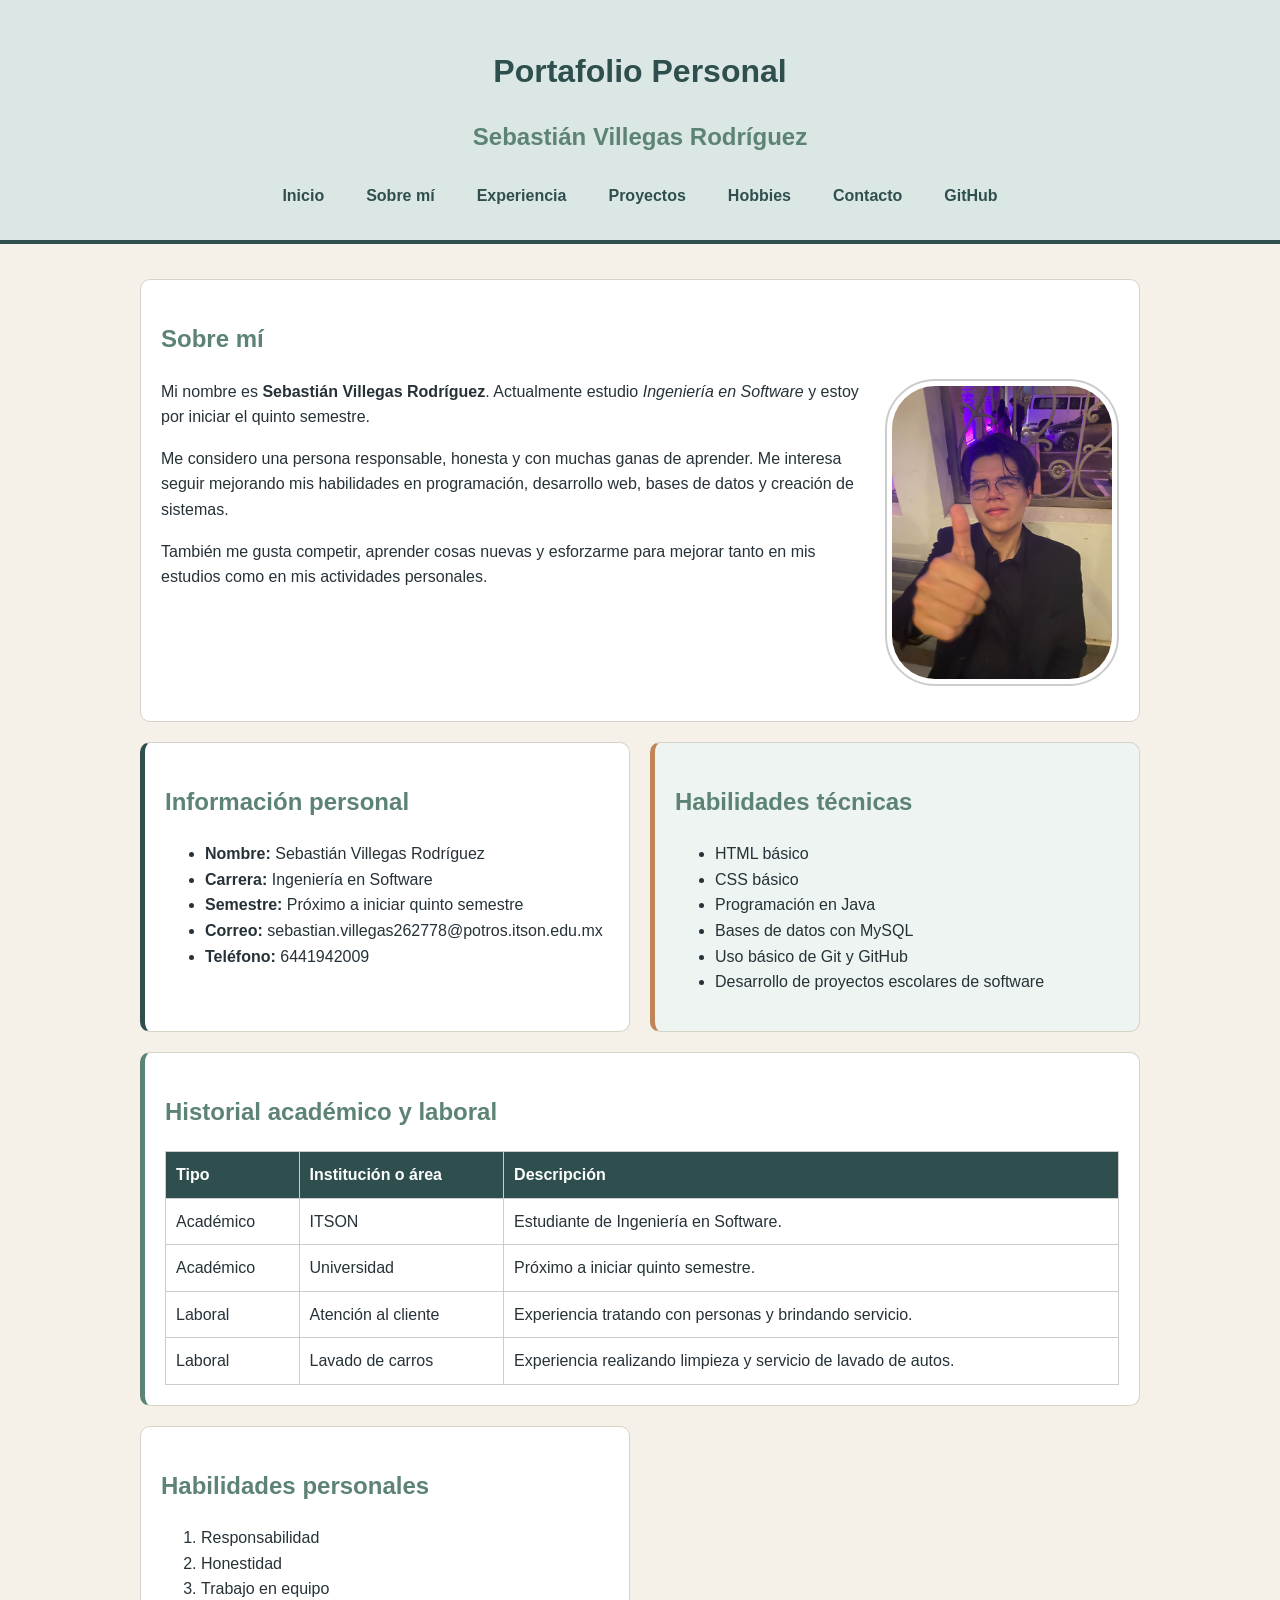
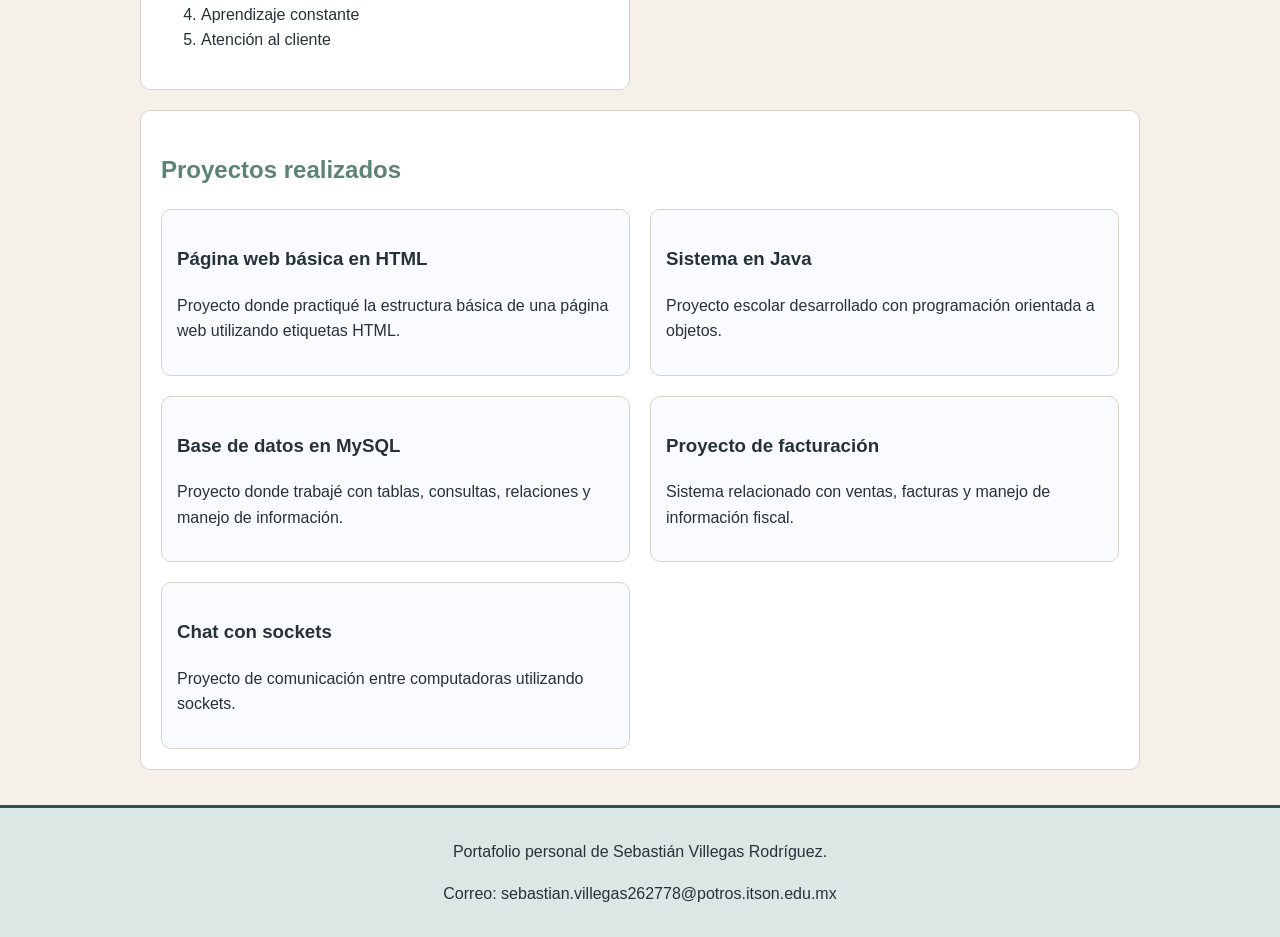
<file: static/index.html>
<!DOCTYPE html>
<html lang="es">
<head>
    <meta charset="UTF-8">
    <meta name="viewport" content="width=device-width, initial-scale=1.0">
    <title>Portafolio de Sebastián Villegas Rodríguez</title>
    <link rel="stylesheet" href="stylees.css">
    <link rel="icon" type="image/jpeg" href="imagenes/SebastianVillegas.jpeg">
</head>
<body>

<header>
    <h1>Portafolio Personal</h1>
    <h2>Sebastián Villegas Rodríguez</h2>

    <nav>
        <a href="index.html">Inicio</a>
        <a href="#sobre-mi">Sobre mí</a>
        <a href="#historial">Experiencia</a>
        <a href="#proyectos">Proyectos</a>
        <a href="hobbies.html">Hobbies</a>
        <a href="gustos.html">Contacto</a>
        <a href="https://github.com/sebastiangoood/Portafolio-SebastianVillegas" target="_blank">GitHub</a>
    </nav>
</header>

<main id="contenido-principal">

    <section id="sobre-mi" class="tarjeta seccion-completa">
        <h2>Sobre mí</h2>

        <img id="foto-sobre-mi" class="foto-perfil" src="imagenes/SebastianVillegas.jpeg" alt="Foto de Sebastián Villegas Rodríguez">

        <p>
            Mi nombre es <strong>Sebastián Villegas Rodríguez</strong>. Actualmente estudio
            <em>Ingeniería en Software</em> y estoy por iniciar el quinto semestre.
        </p>

        <p>
            Me considero una persona responsable, honesta y con muchas ganas de aprender.
            Me interesa seguir mejorando mis habilidades en programación, desarrollo web,
            bases de datos y creación de sistemas.
        </p>

        <p>
            También me gusta competir, aprender cosas nuevas y esforzarme para mejorar
            tanto en mis estudios como en mis actividades personales.
        </p>
    </section>

    <section id="informacion-personal" class="tarjeta">
        <h2>Información personal</h2>

        <ul>
            <li><strong>Nombre:</strong> Sebastián Villegas Rodríguez</li>
            <li><strong>Carrera:</strong> Ingeniería en Software</li>
            <li><strong>Semestre:</strong> Próximo a iniciar quinto semestre</li>
            <li><strong>Correo:</strong> sebastian.villegas262778@potros.itson.edu.mx</li>
            <li><strong>Teléfono:</strong> 6441942009</li>
        </ul>
    </section>

    <section id="habilidades" class="tarjeta destacado">
        <h2>Habilidades técnicas</h2>

        <ul>
            <li>HTML básico</li>
            <li>CSS básico</li>
            <li>Programación en Java</li>
            <li>Bases de datos con MySQL</li>
            <li>Uso básico de Git y GitHub</li>
            <li>Desarrollo de proyectos escolares de software</li>
        </ul>
    </section>

    <section id="historial" class="tarjeta seccion-completa">
        <h2>Historial académico y laboral</h2>

        <table class="tabla-bonita">
            <thead>
            <tr>
                <th>Tipo</th>
                <th>Institución o área</th>
                <th>Descripción</th>
            </tr>
            </thead>

            <tbody>
            <tr>
                <td>Académico</td>
                <td>ITSON</td>
                <td>Estudiante de Ingeniería en Software.</td>
            </tr>

            <tr>
                <td>Académico</td>
                <td>Universidad</td>
                <td>Próximo a iniciar quinto semestre.</td>
            </tr>

            <tr>
                <td>Laboral</td>
                <td>Atención al cliente</td>
                <td>Experiencia tratando con personas y brindando servicio.</td>
            </tr>

            <tr>
                <td>Laboral</td>
                <td>Lavado de carros</td>
                <td>Experiencia realizando limpieza y servicio de lavado de autos.</td>
            </tr>
            </tbody>
        </table>
    </section>

    <section class="tarjeta">
        <h2>Habilidades personales</h2>

        <ol>
            <li>Responsabilidad</li>
            <li>Honestidad</li>
            <li>Trabajo en equipo</li>
            <li>Aprendizaje constante</li>
            <li>Atención al cliente</li>
        </ol>
    </section>

    <section id="proyectos" class="tarjeta seccion-completa">
        <h2>Proyectos realizados</h2>

        <div class="grid-proyectos">

            <article class="proyecto">
                <h3>Página web básica en HTML</h3>
                <p>
                    Proyecto donde practiqué la estructura básica de una página web
                    utilizando etiquetas HTML.
                </p>
            </article>

            <article class="proyecto">
                <h3>Sistema en Java</h3>
                <p>
                    Proyecto escolar desarrollado con programación orientada a objetos.
                </p>
            </article>

            <article class="proyecto">
                <h3>Base de datos en MySQL</h3>
                <p>
                    Proyecto donde trabajé con tablas, consultas, relaciones y manejo de información.
                </p>
            </article>

            <article class="proyecto">
                <h3>Proyecto de facturación</h3>
                <p>
                    Sistema relacionado con ventas, facturas y manejo de información fiscal.
                </p>
            </article>

            <article class="proyecto">
                <h3>Chat con sockets</h3>
                <p>
                    Proyecto de comunicación entre computadoras utilizando sockets.
                </p>
            </article>

        </div>
    </section>

</main>

<footer id="contacto-footer">
    <p>Portafolio personal de Sebastián Villegas Rodríguez.</p>
    <p>Correo: sebastian.villegas262778@potros.itson.edu.mx</p>
</footer>

</body>
</html>
</file>
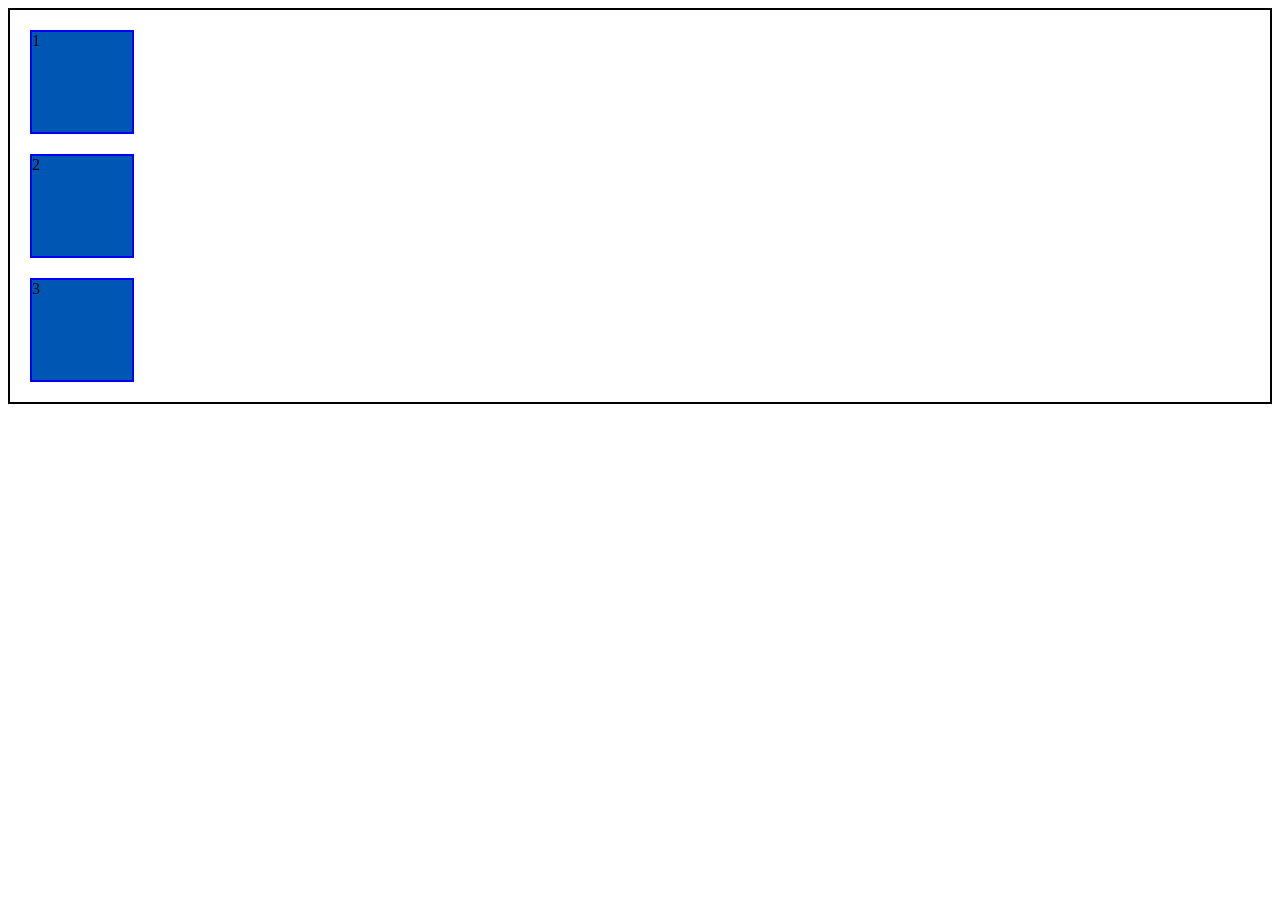
<file: static/flexbox.html>
<!DOCTYPE html>
<html lang="en">
<head>
    <meta charset="UTF-8">
    <title>Title</title>
    <style>
        .contenedor{
            border: 2px solid black;
            padding: 10px;
            display: flex;
            justify-content: space-between;
            flex-direction: column;
        }
        .caja{
            width: 100px;
            height:100px;
            margin:10px;
            background-color:  #0056b3;
            border: 2px solid blue;
        }
    </style>
</head>
<body>
    <div class="contenedor">
        <div class="caja">1</div>
        <div class="caja">2</div>
        <div class="caja">3</div>

    </div>
</body>
</html>
</file>
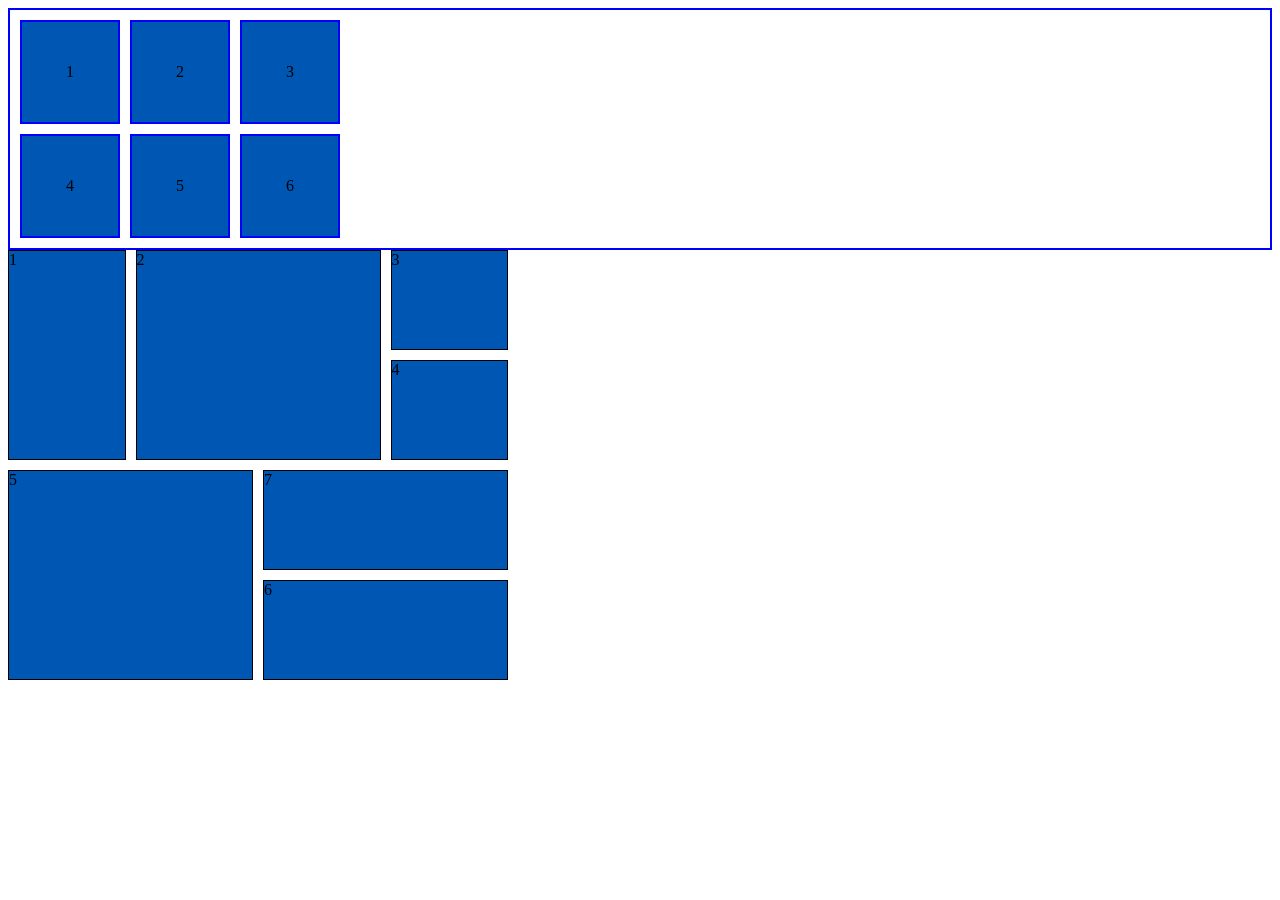
<file: static/GridLayout.html>
<!DOCTYPE html>
<html lang="en">
<head>
    <meta charset="UTF-8">
    <title>Title</title>
  <style>
    .contenedor{
      display: grid;
      grid-template-columns: 100px 100px 100px;
      gap:10px;
      border: 2px solid blue;
      padding: 10px;
    }
    .caja{
      height: 100px;
      background-color: #0056b3;
      border: 2px solid blue;
      display: flex;
      justify-content: center;
      align-items: center;
    }

    .parent{
      display: grid;
      grid-template-columns:repeat(4,1fr);
      grid-template-rows: repeat(4, 100px);
      gap:10px;
      width:500px;
    }

    .parent div{
      border: 1px solid black;
      background-color: #0056b3;
    }

    .div1{
      grid-area: 1/1/3/2;
      /*Empieza en la fila 1 columna 1, termina antes de llegar a la fila 3 columna 3*/

    }
    .div2{
      grid-area: 1/2/3/4;
    }
    .div3{
      grid-area: 1/4/2/5;
    }
    .div4{
      grid-area: 2/4/3/5;
    }
    .div5{
      grid-area: 3/1/5/3;
    }
    .div6{
      grid-area: 4/3/5/5;
    }
    .div7{
      grid-area: 3/3/4/5;
    }
  </style>
</head>
<body>
  <div class="contenedor">
    <div class="caja">1</div>
    <div class="caja">2</div>
    <div class="caja">3</div>
    <div class="caja">4</div>
    <div class="caja">5</div>
    <div class="caja">6</div>

  </div>
  <div class="parent">
    <div class="div1">1</div>
    <div class="div2">2</div>
    <div class="div3">3</div>
    <div class="div4">4</div>
    <div class="div5">5</div>
    <div class="div6">6</div>
    <div class="div7">7</div>


  </div>
</body>
</html>
</file>
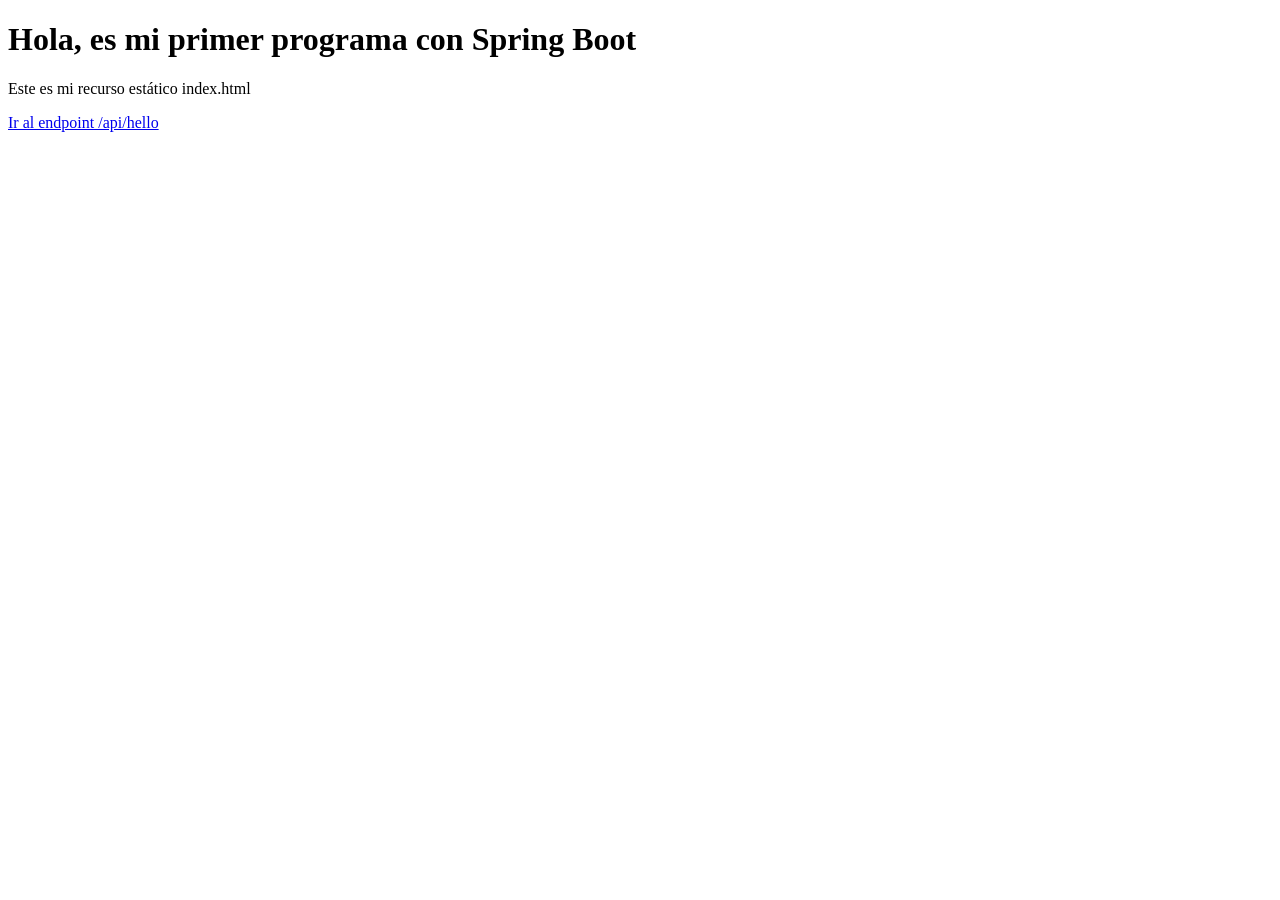
<file: static/prueba.html>
<!DOCTYPE html>
<html lang="es">
<head>
    <meta charset="UTF-8">
    <title>Mi primer servidor web</title>
</head>
<body>
    <h1>Hola, es mi primer programa con Spring Boot</h1>
    <p>Este es mi recurso estático index.html</p>
    <a href="/api/hello">Ir al endpoint /api/hello</a>
</body>
</html>
</file>
<file: static/stylees.css>
:root {
    --color-principal: #2f4f4f;
    --color-secundario: #5c8374;
    --color-acento: #c08457;
    --color-fondo: #f5f1e8;
    --color-header: #dbe7e4;
    --color-texto: #263238;
    --color-blanco: #ffffff;
    --color-borde: #d6d3c9;
    --color-tarjeta-suave: #eef4f1;
    --radio-borde: 10px;
}

body {
    font-family: Tahoma, Verdana, sans-serif;
    background-color: var(--color-fondo);
    color: var(--color-texto);
    line-height: 1.6;
    margin: 0;
    padding: 0;

    display: grid;
    grid-template-rows: auto 1fr auto;
    min-height: 100vh;
}

header {
    background-color: var(--color-header);
    text-align: center;
    padding: 25px;
    border-bottom: 4px solid var(--color-principal);
}

h1 {
    color: var(--color-principal);
    margin-bottom: 5px;
}

h2 {
    color: var(--color-secundario);
}

h3 {
    color: var(--color-texto);
}

nav {
    display: flex;
    justify-content: center;
    gap: 18px;
    margin-top: 15px;
    flex-wrap: wrap;
}

nav a {
    color: var(--color-principal);
    text-decoration: none;
    font-weight: bold;
    padding: 7px 12px;
    border-radius: var(--radio-borde);
}

nav a:hover {
    background-color: var(--color-principal);
    color: var(--color-blanco);
}

#contenido-principal {
    width: 90%;
    max-width: 1000px;
    margin: 25px auto;
    padding: 10px;

    display: grid;
    grid-template-columns: 1fr 1fr;
    gap: 20px;
}

.seccion-completa {
    grid-column: 1 / 3;
}

.tarjeta {
    background-color: var(--color-blanco);
    border: 1px solid var(--color-borde);
    padding: 20px;
    border-radius: var(--radio-borde);
    overflow: auto;
}

.tarjeta:hover {
    box-shadow: 0 4px 12px rgba(0, 0, 0, 0.18);
    transform: translateY(-3px);
}

.foto-perfil {
    width: 220px;
    border-radius: 50px;
    border: 2px solid #cccccc;
    padding: 5px;
    margin-left: 15px;
    margin-bottom: 15px;
    float: right;
}

#informacion-personal {
    border-left: 5px solid var(--color-principal);
}

#historial {
    border-left: 5px solid var(--color-secundario);
}

.destacado {
    background-color: var(--color-tarjeta-suave);
    border-left: 5px solid var(--color-acento);
}

.tabla-bonita {
    width: 100%;
    border-collapse: collapse;
    margin-top: 10px;
}

.tabla-bonita th,
.tabla-bonita td {
    border: 1px solid #cccccc;
    padding: 10px;
    text-align: left;
}

.tabla-bonita th {
    background-color: var(--color-principal);
    color: var(--color-blanco);
}

.grid-proyectos {
    display: grid;
    grid-template-columns: 1fr 1fr;
    gap: 20px;
}

.proyecto {
    border: 1px solid var(--color-borde);
    border-radius: var(--radio-borde);
    padding: 15px;
    background-color: #f9fbff;
}

.proyecto:hover {
    background-color: #edf5ff;
}

.grid-hobbies {
    display: grid;
    grid-template-columns: 1fr 1fr;
    gap: 20px;
}

.hobby-card {
    border: 1px solid var(--color-borde);
    border-radius: var(--radio-borde);
    padding: 15px;
    background-color: #f9fbff;
}

.hobby-encabezado {
    display: flex;
    align-items: center;
    gap: 10px;
}

.icono-hobby {
    font-size: 30px;
}

.imagen-hobby {
    width: 100%;
    height: 180px;
    object-fit: cover;
    border-radius: var(--radio-borde);
    border: 1px solid #cccccc;
}

.imagen-contacto {
    width: 260px;
    max-width: 100%;
    border-radius: var(--radio-borde);
    border: 1px solid #cccccc;
    float: right;
    margin-left: 15px;
    margin-bottom: 15px;
}

.formulario-contacto {
    display: flex;
    flex-direction: column;
    gap: 10px;
}

.formulario-contacto input,
.formulario-contacto textarea {
    padding: 10px;
    border: 1px solid #cccccc;
    border-radius: var(--radio-borde);
    font-family: Tahoma, Verdana, sans-serif;
}

.formulario-contacto input[type="submit"] {
    background-color: var(--color-principal);
    color: var(--color-blanco);
    font-weight: bold;
    cursor: pointer;
}

.formulario-contacto input[type="submit"]:hover {
    background-color: var(--color-secundario);
}
.grid-gustos {
    display: grid;
    grid-template-columns: 1fr 1fr;
    gap: 20px;
}

.gusto-card {
    background-color: var(--color-tarjeta-suave);
    border: 1px solid var(--color-borde);
    border-radius: var(--radio-borde);
    padding: 15px;
}

.gusto-card:hover {
    box-shadow: 0 4px 12px rgba(0, 0, 0, 0.16);
    transform: translateY(-3px);
}

.imagen-gusto {
    width: 100%;
    height: 190px;
    object-fit: cover;
    border-radius: var(--radio-borde);
    border: 1px solid var(--color-borde);
}

.contenido-gusto {
    display: flex;
    flex-direction: column;
    gap: 5px;
}

.etiqueta-gusto {
    background-color: var(--color-acento);
    color: var(--color-blanco);
    padding: 5px 10px;
    border-radius: var(--radio-borde);
    font-weight: bold;
    width: fit-content;
}

footer {
    background-color: var(--color-header);
    text-align: center;
    padding: 15px;
    border-top: 3px solid var(--color-principal);
}

#contacto-footer {
    color: var(--color-texto);
}

/*invesitigue para poner como un responsive para telefono que es un media query*/
@media (max-width: 700px) {
    #contenido-principal {
        grid-template-columns: 1fr;
    }

    .seccion-completa {
        grid-column: 1 / 2;
    }

    .grid-proyectos,
    .grid-hobbies {
        grid-template-columns: 1fr;
    }

    .foto-perfil,
    .imagen-contacto {
        float: none;
        display: block;
        margin: 10px auto;
    }
}
</file>
